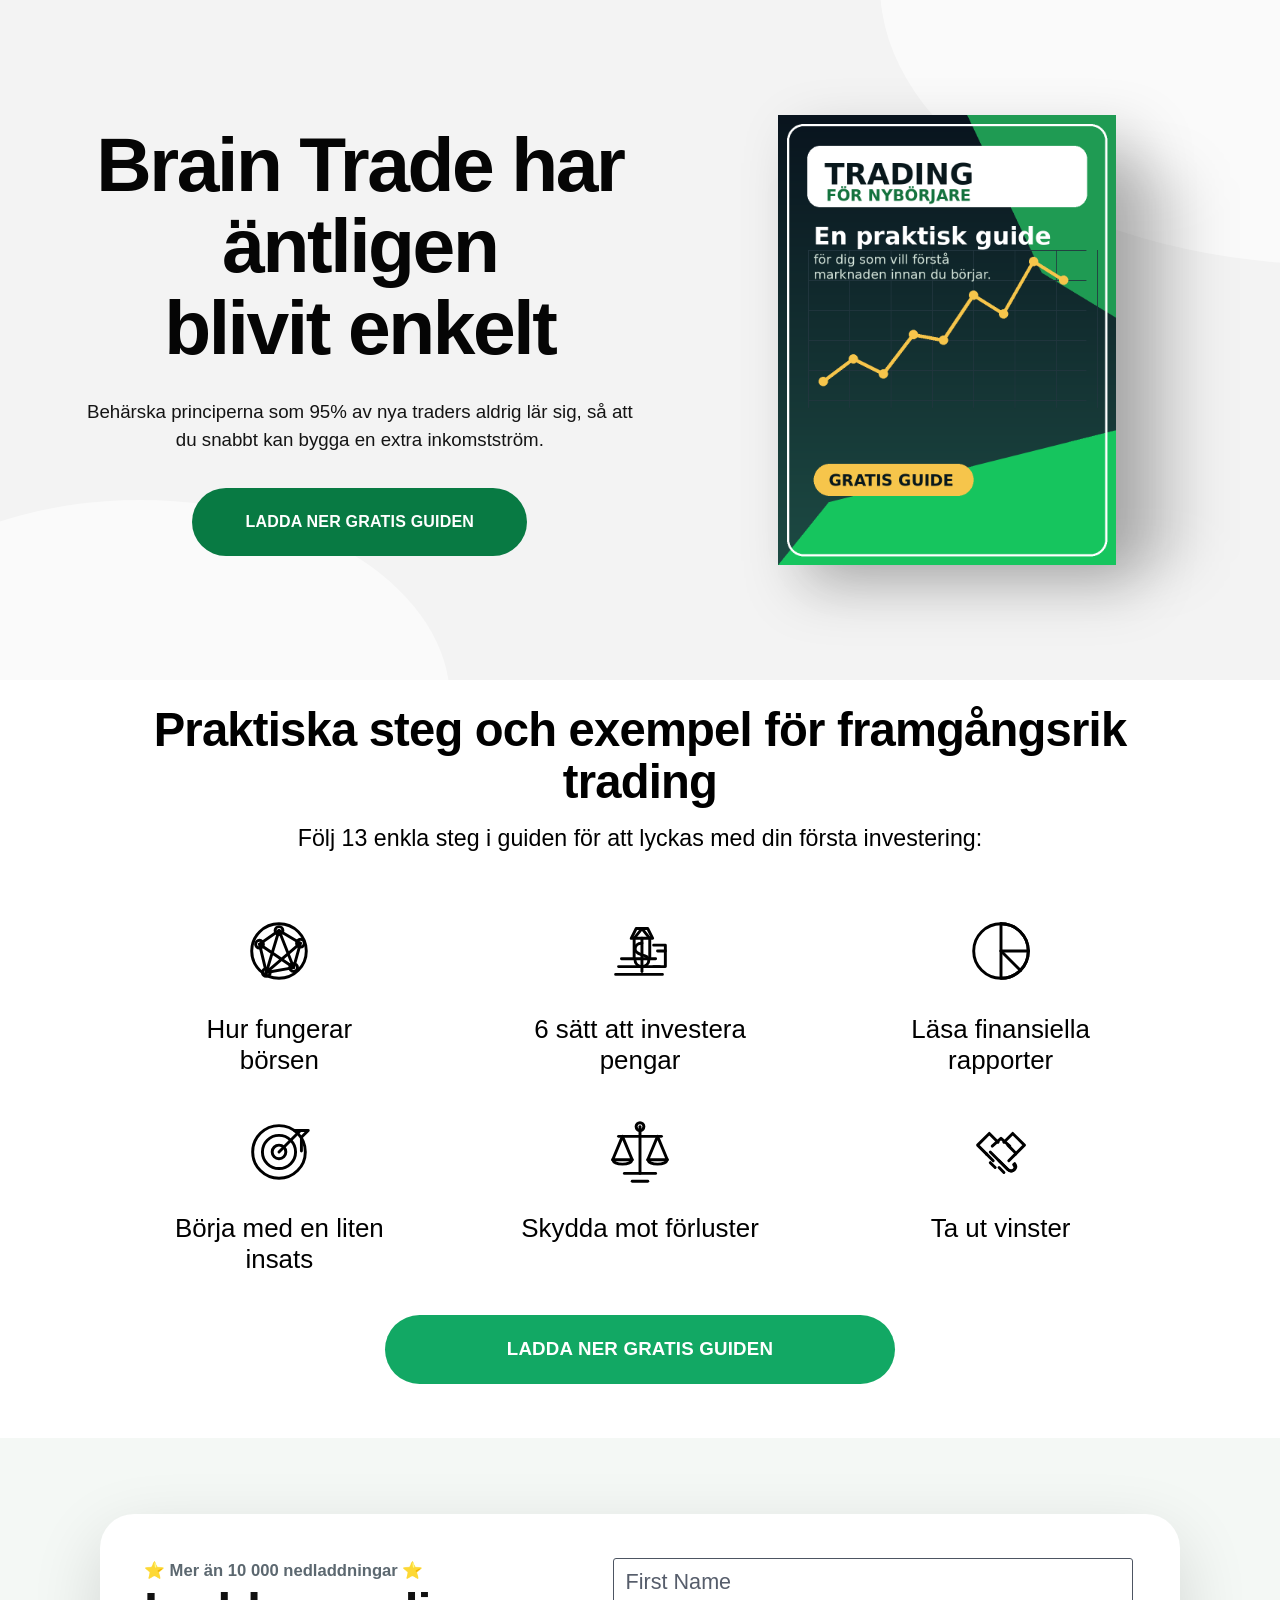
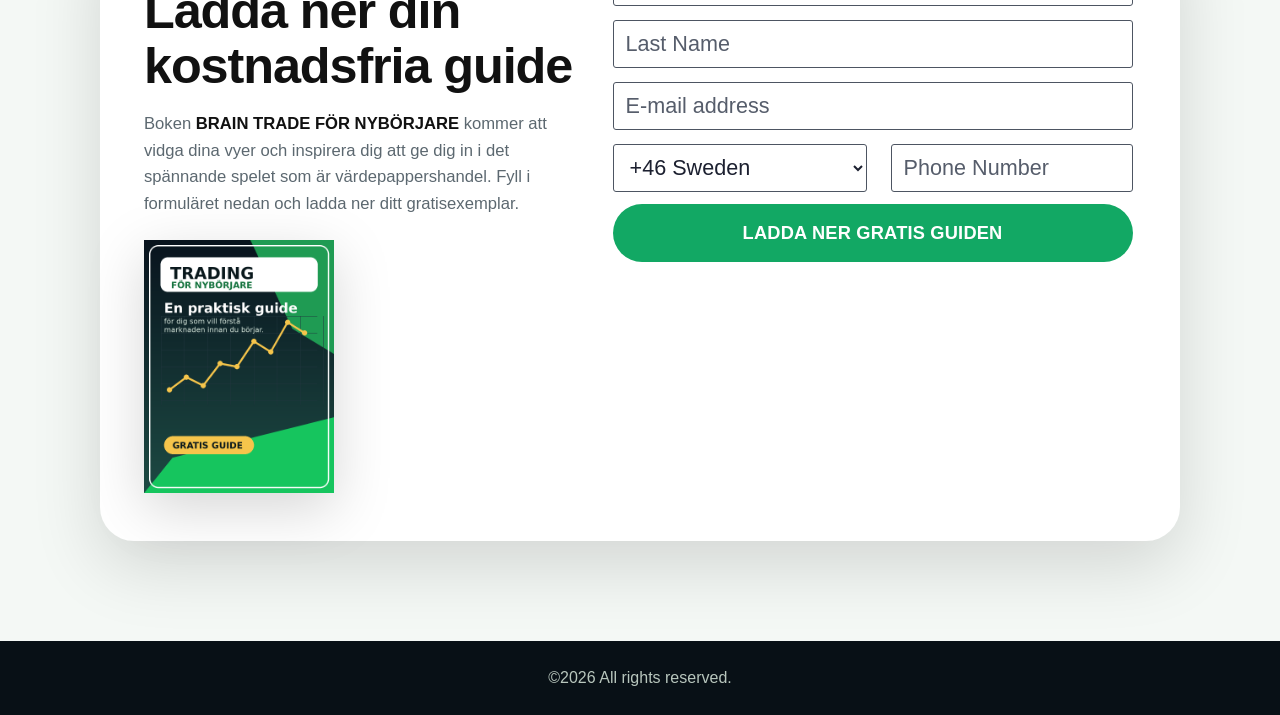
<file: standalone.html>
<!DOCTYPE html>
<html lang="sv">
<head>
  <meta charset="UTF-8" />
  <meta name="viewport" content="width=device-width, initial-scale=1.0" />

  <title>Brain Trade | Gratis guide</title>
  <meta name="description" content="Ladda ner Brain Trades kostnadsfria guide för nya traders." />

  <style>* { box-sizing: border-box; }
html { scroll-behavior: smooth; }
body { margin: 0; font-family: Arial, Helvetica, sans-serif; color: #111; background: #fff; }

.hero { min-height: 650px; background: #f1f1f1; display: flex; align-items: center; position: relative; overflow: hidden; }
.shape { position: absolute; background: rgba(255,255,255,.62); pointer-events: none; }
.shape-left { width: 620px; height: 400px; left: -170px; bottom: -220px; border-radius: 50%; }
.shape-right { width: 460px; height: 280px; right: -60px; top: -15px; border-radius: 0 0 0 100%; }

.hero-inner { width: min(1120px, calc(100% - 48px)); margin: 0 auto; display: grid; grid-template-columns: 1.05fr .95fr; gap: 54px; align-items: center; position: relative; z-index: 2; }
.hero-copy { max-width: 620px; text-align: center; justify-self: center; }
.hero-copy h1 { margin: 0 0 30px; font-size: clamp(3.15rem, 6vw, 4.9rem); line-height: 1.03; font-weight: 900; letter-spacing: -2.4px; color: #050505; }
.hero-copy p { margin: 0 auto 34px; max-width: 570px; font-size: 1.17rem; line-height: 1.5; color: #141414; }

.primary-btn { display: inline-flex; align-items: center; justify-content: center; min-width: 335px; min-height: 68px; padding: 18px 34px; border-radius: 999px; border: 0; background: #087a43; color: #fff; text-decoration: none; text-transform: uppercase; font-weight: 900; font-size: 1rem; letter-spacing: .2px; cursor: pointer; }

.hero-visual { display: grid; place-items: center; position: relative; }
.hero-visual::before { content: ""; position: absolute; width: 265px; height: 265px; right: 56px; bottom: 28px; border-radius: 50%; background: radial-gradient(circle, rgba(0,0,0,.18), rgba(0,0,0,.06) 48%, rgba(0,0,0,0) 72%); filter: blur(12px); }
.hero-visual img { position: relative; z-index: 1; display: block; width: min(345px, 100%); height: auto; filter: drop-shadow(0 22px 34px rgba(0,0,0,.22)); }

.guide-steps { padding: 84px 24px 96px; background: #fff; }
.heading { width: min(820px, 100%); margin: 0 auto 44px; text-align: center; }
.heading h2 { margin: 0 0 16px; font-size: clamp(2.05rem, 4vw, 3.35rem); line-height: 1.07; letter-spacing: -1.3px; }
.heading p { margin: 0; color: #5c6870; font-size: 1.12rem; line-height: 1.55; }

.cards { width: min(1080px, 100%); margin: 0 auto; display: grid; grid-template-columns: repeat(3, 1fr); gap: 22px; }
.card { background: #f7faf7; border: 1px solid #e2ebe3; border-radius: 24px; padding: 30px; text-align: center; box-shadow: 0 14px 34px rgba(0,0,0,.05); }
.card-icon { display: grid; place-items: center; width: 64px; height: 64px; margin: 0 auto 18px; border-radius: 20px; background: #fff; font-size: 2rem; box-shadow: 0 10px 22px rgba(0,0,0,.06); }
.card h3 { margin: 0 0 10px; font-size: 1.22rem; }
.card p { margin: 0; color: #627079; line-height: 1.55; }
.center { text-align: center; margin-top: 42px; }

.download { padding: 76px 24px 100px; background: #f4f8f5; }
.download-card { width: min(1080px, 100%); margin: 0 auto; display: grid; grid-template-columns: .9fr 1.1fr; gap: 34px; align-items: center; background: #fff; border-radius: 34px; padding: 44px; box-shadow: 0 24px 70px rgba(0,0,0,.14); }
.rating { margin: 0 0 14px; color: #f5b81f; font-weight: 900; }
.download-info h2 { margin: 0 0 18px; font-size: clamp(2rem, 4vw, 3.15rem); line-height: 1.08; letter-spacing: -1.1px; }
.download-info p { margin: 0; color: #5c6870; font-size: 1.04rem; line-height: 1.6; }
.mini-book { width: 190px; height: auto; margin-top: 22px; filter: drop-shadow(0 16px 28px rgba(0,0,0,.16)); }

.lead-form { background: #f7faf7; border: 1px solid #e1e9e2; border-radius: 26px; padding: 28px; }
.row { display: grid; grid-template-columns: 1fr 1fr; gap: 14px; }
label { display: block; margin-bottom: 14px; color: #1c3022; font-size: .9rem; font-weight: 800; }
input, select { width: 100%; margin-top: 7px; border: 1px solid #d7e1d8; background: #fff; border-radius: 14px; padding: 14px 15px; font: inherit; outline: none; }
small { display: none; }
input:focus, select:focus { border-color: #087a43; box-shadow: 0 0 0 4px rgba(8,122,67,.12); }
.consent { display: flex; gap: 10px; align-items: flex-start; color: #333; font-weight: 600; }
.consent input { width: auto; margin-top: 4px; }
.hidden-field { position: absolute; left: -9999px; }
.submit { width: 100%; margin-top: 4px; }
.fine { margin: 14px 0 0; text-align: center; color: #728078; font-size: .8rem; }
.success, .error { display: none; margin: 16px 0 0; text-align: center; font-weight: 900; }
.success.show { display: block; color: #087a43; }
.error.show { display: block; color: #b42318; }

footer { padding: 28px; text-align: center; background: #081016; color: #b8c6bd; }
footer p { margin: 0; }

@media (max-width: 920px) {
  .hero { padding: 58px 0; }
  .hero-inner, .download-card { grid-template-columns: 1fr; text-align: center; }
  .download-info { display: grid; justify-items: center; }
  .cards { grid-template-columns: repeat(2, 1fr); }
  .hero-visual { margin-top: 16px; }
}
@media (max-width: 620px) {
  .hero-inner { width: min(100% - 32px, 1120px); }
  .hero-copy h1 { font-size: 2.72rem; letter-spacing: -1.2px; }
  .hero-copy p { font-size: 1rem; }
  .primary-btn { width: 100%; min-width: 0; }
  .hero-visual img { width: min(290px, 92vw); }
  .guide-steps, .download { padding-left: 16px; padding-right: 16px; }
  .cards, .row { grid-template-columns: 1fr; }
  .download-card { padding: 24px; border-radius: 24px; }
  .lead-form { padding: 22px; }
}


/* Original-style form refinements */
.original-form {
  background: #ffffff;
  border: 1px solid #e6ece7;
  border-radius: 22px;
  padding: 28px;
  box-shadow: 0 18px 42px rgba(0, 0, 0, 0.08);
}

.form-title {
  margin-bottom: 18px;
  text-align: left;
}

.form-title h3 {
  margin: 0 0 6px;
  font-size: 1.35rem;
  line-height: 1.15;
  color: #111111;
}

.form-title p {
  margin: 0;
  color: #64726a;
  font-size: 0.94rem;
  line-height: 1.45;
}

.original-form .row {
  gap: 12px;
}

.original-form label {
  color: #202820;
  font-size: 0.86rem;
  font-weight: 700;
  margin-bottom: 12px;
}

.original-form input,
.original-form select {
  height: 48px;
  border-radius: 6px;
  border: 1px solid #d7ded8;
  background: #ffffff;
  margin-top: 6px;
  padding: 12px 13px;
  color: #333333;
  font-size: 0.95rem;
}

.original-form input::placeholder {
  color: #9aa39d;
}

.original-form small {
  display: block;
  margin-top: 5px;
  color: #8c958f;
  font-size: 0.72rem;
  font-weight: 400;
  line-height: 1.25;
}

.original-form .phone-row {
  grid-template-columns: 0.95fr 1.05fr;
}

.original-form .consent {
  align-items: flex-start;
  gap: 10px;
  margin: 4px 0 16px;
  font-size: 0.86rem;
  font-weight: 500;
  color: #4c554f;
}

.original-form .consent input {
  height: auto;
  width: auto;
  margin-top: 3px;
}

.original-form .submit {
  border-radius: 6px;
  min-height: 52px;
  min-width: 0;
  width: 100%;
  font-size: 0.93rem;
}

.original-form .fine {
  color: #8c958f;
  font-size: 0.74rem;
}

@media (max-width: 620px) {
  .original-form .phone-row {
    grid-template-columns: 1fr;
  }

  .form-title {
    text-align: center;
  }
}


/* Screenshot-matched simple lead form */
.screenshot-form {
  width: 100%;
  max-width: 520px;
  margin: 0 auto;
  background: transparent;
  border: 0;
  border-radius: 0;
  padding: 0;
  box-shadow: none;
}

.screenshot-form input,
.screenshot-form select {
  width: 100%;
  height: 48px;
  margin: 0 0 14px;
  border: 1px solid #4d5562;
  border-radius: 3px;
  background: #ffffff;
  color: #1c2030;
  font-size: 1.35rem;
  font-weight: 400;
  padding: 8px 12px;
  outline: none;
}

.screenshot-form input::placeholder {
  color: #565d6b;
  opacity: 1;
}

.screenshot-form select {
  appearance: auto;
  cursor: pointer;
}

.screenshot-form .phone-line {
  display: grid;
  grid-template-columns: 1.05fr 1fr;
  gap: 24px;
  margin-bottom: 12px;
}

.screenshot-form .phone-line input,
.screenshot-form .phone-line select {
  margin-bottom: 0;
}

.screenshot-form .submit {
  width: 100%;
  min-width: 0;
  height: 58px;
  min-height: 58px;
  border-radius: 999px;
  background: #12a864;
  color: #ffffff;
  font-size: 1.14rem;
  line-height: 1;
  font-weight: 900;
  letter-spacing: 0.2px;
  text-transform: uppercase;
  margin-top: 0;
}

.screenshot-form .success,
.screenshot-form .error {
  font-size: 0.95rem;
  margin-top: 14px;
}

.download-card {
  align-items: start;
}

@media (max-width: 620px) {
  .screenshot-form .phone-line {
    grid-template-columns: 1fr;
    gap: 14px;
  }

  .screenshot-form input,
  .screenshot-form select {
    font-size: 1.1rem;
  }
}


/* Brain Trade content adjustments */
.card {
  min-height: 185px;
  display: grid;
  align-content: center;
}

.card h3 {
  margin-bottom: 0;
}

.download-info strong {
  color: #111111;
}


/* Exact open icon layout for the practical steps section */
.guide-steps {
  padding: 24px 24px 54px;
  background: #ffffff;
}

.heading {
  width: min(1040px, 100%);
  margin: 0 auto 52px;
  text-align: center;
}

.heading h2 {
  margin: 0 0 14px;
  font-size: clamp(2.15rem, 4vw, 2.95rem);
  line-height: 1.1;
  letter-spacing: -0.8px;
  font-weight: 900;
  color: #000000;
}

.heading p {
  margin: 0;
  color: #000000;
  font-size: 1.45rem;
  line-height: 1.4;
}

.feature-grid {
  width: min(1000px, 100%);
  margin: 0 auto;
  display: grid;
  grid-template-columns: repeat(3, 1fr);
  column-gap: 82px;
  row-gap: 30px;
  align-items: start;
}

.feature-item {
  text-align: center;
  min-height: 150px;
}

.feature-icon {
  height: 90px;
  display: grid;
  place-items: center;
  margin-bottom: 18px;
}

.feature-icon svg {
  width: 78px;
  height: 78px;
  fill: none;
  stroke: #000000;
  stroke-width: 3;
  stroke-linecap: round;
  stroke-linejoin: round;
}

.feature-item h3 {
  margin: 0;
  color: #000000;
  font-size: 1.62rem;
  line-height: 1.18;
  font-weight: 400;
}

.guide-steps .center {
  text-align: center;
  margin-top: 40px;
}

.guide-steps .primary-btn {
  width: min(510px, 100%);
  min-height: 69px;
  border-radius: 999px;
  background: #12a864;
  color: #ffffff;
  font-size: 1.17rem;
  font-weight: 900;
}

@media (max-width: 920px) {
  .feature-grid {
    grid-template-columns: repeat(2, 1fr);
    column-gap: 40px;
  }
}

@media (max-width: 620px) {
  .guide-steps {
    padding-top: 38px;
  }

  .heading h2 {
    font-size: 2rem;
  }

  .heading p {
    font-size: 1.08rem;
  }

  .feature-grid {
    grid-template-columns: 1fr;
    row-gap: 34px;
  }

  .feature-item h3 {
    font-size: 1.35rem;
  }
}


/* Integrated Brain Trade form with Sweden in country dropdown */
.screenshot-form {
  width: 100%;
  max-width: 520px;
  margin: 0 auto;
  background: transparent;
  border: 0;
  border-radius: 0;
  padding: 0;
  box-shadow: none;
}

.screenshot-form input,
.screenshot-form select {
  width: 100%;
  height: 48px;
  margin: 0 0 14px;
  border: 1px solid #4d5562;
  border-radius: 3px;
  background: #ffffff;
  color: #1c2030;
  font-size: 1.35rem;
  font-weight: 400;
  padding: 8px 12px;
  outline: none;
}

.screenshot-form input::placeholder {
  color: #565d6b;
  opacity: 1;
}

.screenshot-form select {
  appearance: auto;
  cursor: pointer;
}

.screenshot-form .phone-line {
  display: grid;
  grid-template-columns: 1.05fr 1fr;
  gap: 24px;
  margin-bottom: 12px;
}

.screenshot-form .phone-line input,
.screenshot-form .phone-line select {
  margin-bottom: 0;
}

.screenshot-form .submit {
  width: 100%;
  min-width: 0;
  height: 58px;
  min-height: 58px;
  border-radius: 999px;
  background: #12a864;
  color: #ffffff;
  font-size: 1.14rem;
  line-height: 1;
  font-weight: 900;
  letter-spacing: 0.2px;
  text-transform: uppercase;
  margin-top: 0;
}

.screenshot-form .success,
.screenshot-form .error {
  font-size: 0.95rem;
  margin-top: 14px;
}

.screenshot-form .hidden-field {
  position: absolute;
  left: -9999px;
}

@media (max-width: 620px) {
  .screenshot-form .phone-line {
    grid-template-columns: 1fr;
    gap: 14px;
  }

  .screenshot-form input,
  .screenshot-form select {
    font-size: 1.1rem;
  }
}


/* Front-page original flat book placement */
.hero {
  min-height: 680px;
  background: #f3f3f3;
}

.hero-inner {
  grid-template-columns: 1.05fr 0.95fr;
  align-items: center;
}

.hero-copy h1 {
  font-size: clamp(3.25rem, 6vw, 4.9rem);
  line-height: 1.06;
}

.hero-copy p {
  max-width: 620px;
}

.hero-visual,
.hero-book {
  display: grid;
  place-items: center;
  position: relative;
}

.hero-visual::before,
.hero-book::before {
  content: "";
  position: absolute;
  width: 360px;
  height: 390px;
  right: 40px;
  bottom: 18px;
  border-radius: 18px;
  background: rgba(0,0,0,0.14);
  filter: blur(28px);
  transform: translate(24px, 18px);
  z-index: 0;
}

.hero-visual img,
.hero-book img {
  position: relative;
  z-index: 1;
  width: min(338px, 100%);
  height: auto;
  display: block;
  transform: none !important;
  border-radius: 0;
  filter: drop-shadow(22px 22px 28px rgba(0,0,0,0.22));
}

@media (max-width: 920px) {
  .hero-visual::before,
  .hero-book::before {
    right: auto;
    bottom: 10px;
  }
}

@media (max-width: 620px) {
  .hero-visual img,
  .hero-book img {
    width: min(290px, 92vw);
  }
}
</style>
</head>

<body>
  <main>
    <section class="hero" id="top">
      <div class="shape shape-left"></div>
      <div class="shape shape-right"></div>

      <div class="hero-inner">
        <div class="hero-copy">
          <h1>Brain Trade har äntligen<br />blivit enkelt</h1>
          <p>
            Behärska principerna som 95% av nya traders aldrig lär sig,
            så att du snabbt kan bygga en extra inkomstström.
          </p>
          <a href="#download" class="primary-btn">Ladda ner gratis guiden</a>
        </div>

        <div class="hero-visual">
          <img src="[data-uri]" alt="Brain Trade guidebok" />
        </div>
      </div>
    </section>

    <section class="guide-steps">
      <div class="heading">
        <h2>Praktiska steg och exempel för framgångsrik trading</h2>
        <p>Följ 13 enkla steg i guiden för att lyckas med din första investering:</p>
      </div>

      <div class="feature-grid">
        <article class="feature-item">
          <div class="feature-icon"><svg viewBox="0 0 80 80" aria-hidden="true"><circle cx="40" cy="40" r="28"/><path d="M20 33l20-14 22 13-7 25-28 5-7-29z"/><circle cx="20" cy="33" r="4"/><circle cx="40" cy="19" r="4"/><circle cx="62" cy="32" r="4"/><circle cx="55" cy="57" r="4"/><circle cx="27" cy="62" r="4"/><path d="M20 33l35 24M40 19l-13 43M62 32L27 62M40 19l15 38"/></svg></div>
          <h3>Hur fungerar<br />börsen</h3>
        </article>

        <article class="feature-item">
          <div class="feature-icon"><svg viewBox="0 0 80 80" aria-hidden="true"><path d="M18 56h42M15 64h48M21 48h35"/><path d="M34 48V27l8-10 8 10v21"/><path d="M31 27h22l-5-10H36l-5 10z"/><path d="M54 34h12v22H54"/><path d="M58 40h8"/><path d="M42 32c-5 0-7 3-7 6 0 4 4 5 7 6 4 1 7 2 7 6 0 3-3 6-7 6s-7-3-7-6"/><path d="M42 27v34"/></svg></div>
          <h3>6 sätt att investera pengar</h3>
        </article>

        <article class="feature-item">
          <div class="feature-icon"><svg viewBox="0 0 80 80" aria-hidden="true"><circle cx="40" cy="40" r="28"/><path d="M40 12v28h28"/><path d="M68 40a28 28 0 0 1-8 20L40 40"/><path d="M60 60a28 28 0 0 1-20 8V40"/><path d="M40 12a28 28 0 0 1 28 28"/></svg></div>
          <h3>Läsa finansiella rapporter</h3>
        </article>

        <article class="feature-item">
          <div class="feature-icon"><svg viewBox="0 0 80 80" aria-hidden="true"><circle cx="40" cy="42" r="27"/><circle cx="40" cy="42" r="17"/><circle cx="40" cy="42" r="7"/><path d="M40 42l22-22"/><path d="M56 20h14l-7 7v14"/></svg></div>
          <h3>Börja med en liten insats</h3>
        </article>

        <article class="feature-item">
          <div class="feature-icon"><svg viewBox="0 0 80 80" aria-hidden="true"><path d="M40 16v48"/><path d="M24 64h32"/><path d="M32 72h16"/><path d="M18 26h44"/><path d="M22 26l-10 24h20L22 26z"/><path d="M58 26l-10 24h20L58 26z"/><path d="M12 50c2 6 18 6 20 0M48 50c2 6 18 6 20 0"/><circle cx="40" cy="16" r="4"/></svg></div>
          <h3>Skydda mot förluster</h3>
        </article>

        <article class="feature-item">
          <div class="feature-icon"><svg viewBox="0 0 80 80" aria-hidden="true"><path d="M25 44l-9-9 12-12 9 9"/><path d="M55 44l9-9-12-12-9 9"/><path d="M31 36l9-8 9 8"/><path d="M29 42l18 18c4 4 11-1 7-6"/><path d="M38 51l9 9c4 4 10-1 6-5"/><path d="M47 35l8 8"/><path d="M25 44l7 7M55 44l-7 7"/><path d="M34 58l-5-5M43 63l-5-5"/></svg></div>
          <h3>Ta ut vinster</h3>
        </article>
      </div>

      <div class="center">
        <a href="#download" class="primary-btn">Ladda ner gratis guiden</a>
      </div>
    </section>

    <section class="download" id="download">
      <div class="download-card">
        <div class="download-info">
          <p class="rating">⭐ Mer än 10 000 nedladdningar ⭐</p>
          <h2>Ladda ner din kostnadsfria guide</h2>
          <p>
            Boken <strong>BRAIN TRADE FÖR NYBÖRJARE</strong> kommer att vidga dina vyer
            och inspirera dig att ge dig in i det spännande spelet som är värdepappershandel.
            Fyll i formuläret nedan och ladda ner ditt gratisexemplar.
          </p>
          <img src="[data-uri]" alt="Brain Trade guideomslag" class="mini-book" />
        </div>

        
        <form class="lead-form screenshot-form" id="leadForm">
          <input type="text" name="firstName" placeholder="First Name" required />
          <input type="text" name="lastName" placeholder="Last Name" required />
          <input type="email" name="email" placeholder="E-mail address" required />

          <div class="phone-line">
            <select name="countryCode" required>
                <option value="+46 Sweden" selected>+46 Sweden</option>
                <option value="+91 India">+91 India</option>
                <option value="+1 United States">+1 United States</option>
                <option value="+44 United Kingdom">+44 United Kingdom</option>
                <option value="+971 UAE">+971 UAE</option>
                <option value="+93 Afghanistan">+93 Afghanistan</option>
                <option value="+355 Albania">+355 Albania</option>
                <option value="+213 Algeria">+213 Algeria</option>
                <option value="+376 Andorra">+376 Andorra</option>
                <option value="+244 Angola">+244 Angola</option>
                <option value="+54 Argentina">+54 Argentina</option>
                <option value="+374 Armenia">+374 Armenia</option>
                <option value="+61 Australia">+61 Australia</option>
                <option value="+43 Austria">+43 Austria</option>
                <option value="+994 Azerbaijan">+994 Azerbaijan</option>
                <option value="+973 Bahrain">+973 Bahrain</option>
                <option value="+880 Bangladesh">+880 Bangladesh</option>
                <option value="+375 Belarus">+375 Belarus</option>
                <option value="+32 Belgium">+32 Belgium</option>
                <option value="+501 Belize">+501 Belize</option>
                <option value="+229 Benin">+229 Benin</option>
                <option value="+975 Bhutan">+975 Bhutan</option>
                <option value="+591 Bolivia">+591 Bolivia</option>
                <option value="+387 Bosnia and Herzegovina">+387 Bosnia and Herzegovina</option>
                <option value="+267 Botswana">+267 Botswana</option>
                <option value="+55 Brazil">+55 Brazil</option>
                <option value="+359 Bulgaria">+359 Bulgaria</option>
                <option value="+855 Cambodia">+855 Cambodia</option>
                <option value="+237 Cameroon">+237 Cameroon</option>
                <option value="+1 Canada">+1 Canada</option>
                <option value="+56 Chile">+56 Chile</option>
                <option value="+86 China">+86 China</option>
                <option value="+57 Colombia">+57 Colombia</option>
                <option value="+506 Costa Rica">+506 Costa Rica</option>
                <option value="+385 Croatia">+385 Croatia</option>
                <option value="+357 Cyprus">+357 Cyprus</option>
                <option value="+420 Czech Republic">+420 Czech Republic</option>
                <option value="+45 Denmark">+45 Denmark</option>
                <option value="+20 Egypt">+20 Egypt</option>
                <option value="+372 Estonia">+372 Estonia</option>
                <option value="+251 Ethiopia">+251 Ethiopia</option>
                <option value="+358 Finland">+358 Finland</option>
                <option value="+33 France">+33 France</option>
                <option value="+995 Georgia">+995 Georgia</option>
                <option value="+49 Germany">+49 Germany</option>
                <option value="+233 Ghana">+233 Ghana</option>
                <option value="+30 Greece">+30 Greece</option>
                <option value="+852 Hong Kong">+852 Hong Kong</option>
                <option value="+36 Hungary">+36 Hungary</option>
                <option value="+354 Iceland">+354 Iceland</option>
                <option value="+62 Indonesia">+62 Indonesia</option>
                <option value="+353 Ireland">+353 Ireland</option>
                <option value="+972 Israel">+972 Israel</option>
                <option value="+39 Italy">+39 Italy</option>
                <option value="+81 Japan">+81 Japan</option>
                <option value="+962 Jordan">+962 Jordan</option>
                <option value="+7 Kazakhstan">+7 Kazakhstan</option>
                <option value="+254 Kenya">+254 Kenya</option>
                <option value="+965 Kuwait">+965 Kuwait</option>
                <option value="+371 Latvia">+371 Latvia</option>
                <option value="+961 Lebanon">+961 Lebanon</option>
                <option value="+370 Lithuania">+370 Lithuania</option>
                <option value="+352 Luxembourg">+352 Luxembourg</option>
                <option value="+60 Malaysia">+60 Malaysia</option>
                <option value="+960 Maldives">+960 Maldives</option>
                <option value="+356 Malta">+356 Malta</option>
                <option value="+52 Mexico">+52 Mexico</option>
                <option value="+212 Morocco">+212 Morocco</option>
                <option value="+977 Nepal">+977 Nepal</option>
                <option value="+31 Netherlands">+31 Netherlands</option>
                <option value="+64 New Zealand">+64 New Zealand</option>
                <option value="+234 Nigeria">+234 Nigeria</option>
                <option value="+47 Norway">+47 Norway</option>
                <option value="+968 Oman">+968 Oman</option>
                <option value="+92 Pakistan">+92 Pakistan</option>
                <option value="+51 Peru">+51 Peru</option>
                <option value="+63 Philippines">+63 Philippines</option>
                <option value="+48 Poland">+48 Poland</option>
                <option value="+351 Portugal">+351 Portugal</option>
                <option value="+974 Qatar">+974 Qatar</option>
                <option value="+40 Romania">+40 Romania</option>
                <option value="+966 Saudi Arabia">+966 Saudi Arabia</option>
                <option value="+65 Singapore">+65 Singapore</option>
                <option value="+421 Slovakia">+421 Slovakia</option>
                <option value="+386 Slovenia">+386 Slovenia</option>
                <option value="+27 South Africa">+27 South Africa</option>
                <option value="+82 South Korea">+82 South Korea</option>
                <option value="+34 Spain">+34 Spain</option>
                <option value="+94 Sri Lanka">+94 Sri Lanka</option>
                <option value="+41 Switzerland">+41 Switzerland</option>
                <option value="+886 Taiwan">+886 Taiwan</option>
                <option value="+66 Thailand">+66 Thailand</option>
                <option value="+90 Turkey">+90 Turkey</option>
                <option value="+380 Ukraine">+380 Ukraine</option>
                <option value="+598 Uruguay">+598 Uruguay</option>
                <option value="+84 Vietnam">+84 Vietnam</option>
            </select>

            <input type="tel" name="phone" placeholder="Phone Number" required />
          </div>

          <input type="hidden" name="comment" value="brain-trade-nyborjare" />
          <input type="hidden" name="city" value="" />
          <input type="hidden" name="postalCode" value="" />
          <input type="hidden" name="consent" value="Yes" />
          <input class="hidden-field" type="text" name="website" tabindex="-1" autocomplete="off" />

          <button class="primary-btn submit" type="submit">Ladda ner gratis guiden</button>

          <p class="success" id="successMessage">Tack! Din information har skickats.</p>
          <p class="error" id="errorMessage">Något gick fel. Försök igen.</p>
        </form>
      </div>
    </section>
  </main>

  <footer>
    <p>©2026 All rights reserved.</p>
  </footer>

  <script>const GOOGLE_SCRIPT_URL = "https://script.google.com/macros/s/AKfycbxOEMtndXzP2l4X_zCfzv-_1iMli2zTvAj-kLyplJ2YCtvt7d-pnecqvmwkC9wTa-8x/exec";

const leadForm = document.getElementById("leadForm");
const successMessage = document.getElementById("successMessage");
const errorMessage = document.getElementById("errorMessage");

if (leadForm) {
  leadForm.addEventListener("submit", async function (event) {
    event.preventDefault();

    if (successMessage) successMessage.classList.remove("show");
    if (errorMessage) errorMessage.classList.remove("show");

    const formData = new FormData(leadForm);

    // Hidden anti-spam field
    if (formData.get("website")) {
      return;
    }

    formData.append("pageUrl", window.location.href);
    formData.append("userAgent", navigator.userAgent);
    formData.append("source", "brain-trade-landing-page");

    const button = leadForm.querySelector("button[type='submit']");
    const originalText = button ? button.textContent : "";

    if (button) {
      button.disabled = true;
      button.textContent = "Skickar...";
    }

    try {
      await fetch(GOOGLE_SCRIPT_URL, {
        method: "POST",
        mode: "no-cors",
        body: formData
      });

      leadForm.reset();
      if (successMessage) successMessage.classList.add("show");
    } catch (error) {
      console.error(error);
      if (errorMessage) errorMessage.classList.add("show");
    } finally {
      if (button) {
        button.disabled = false;
        button.textContent = originalText;
      }
    }
  });
}
</script>
</body>
</html>
</file>
